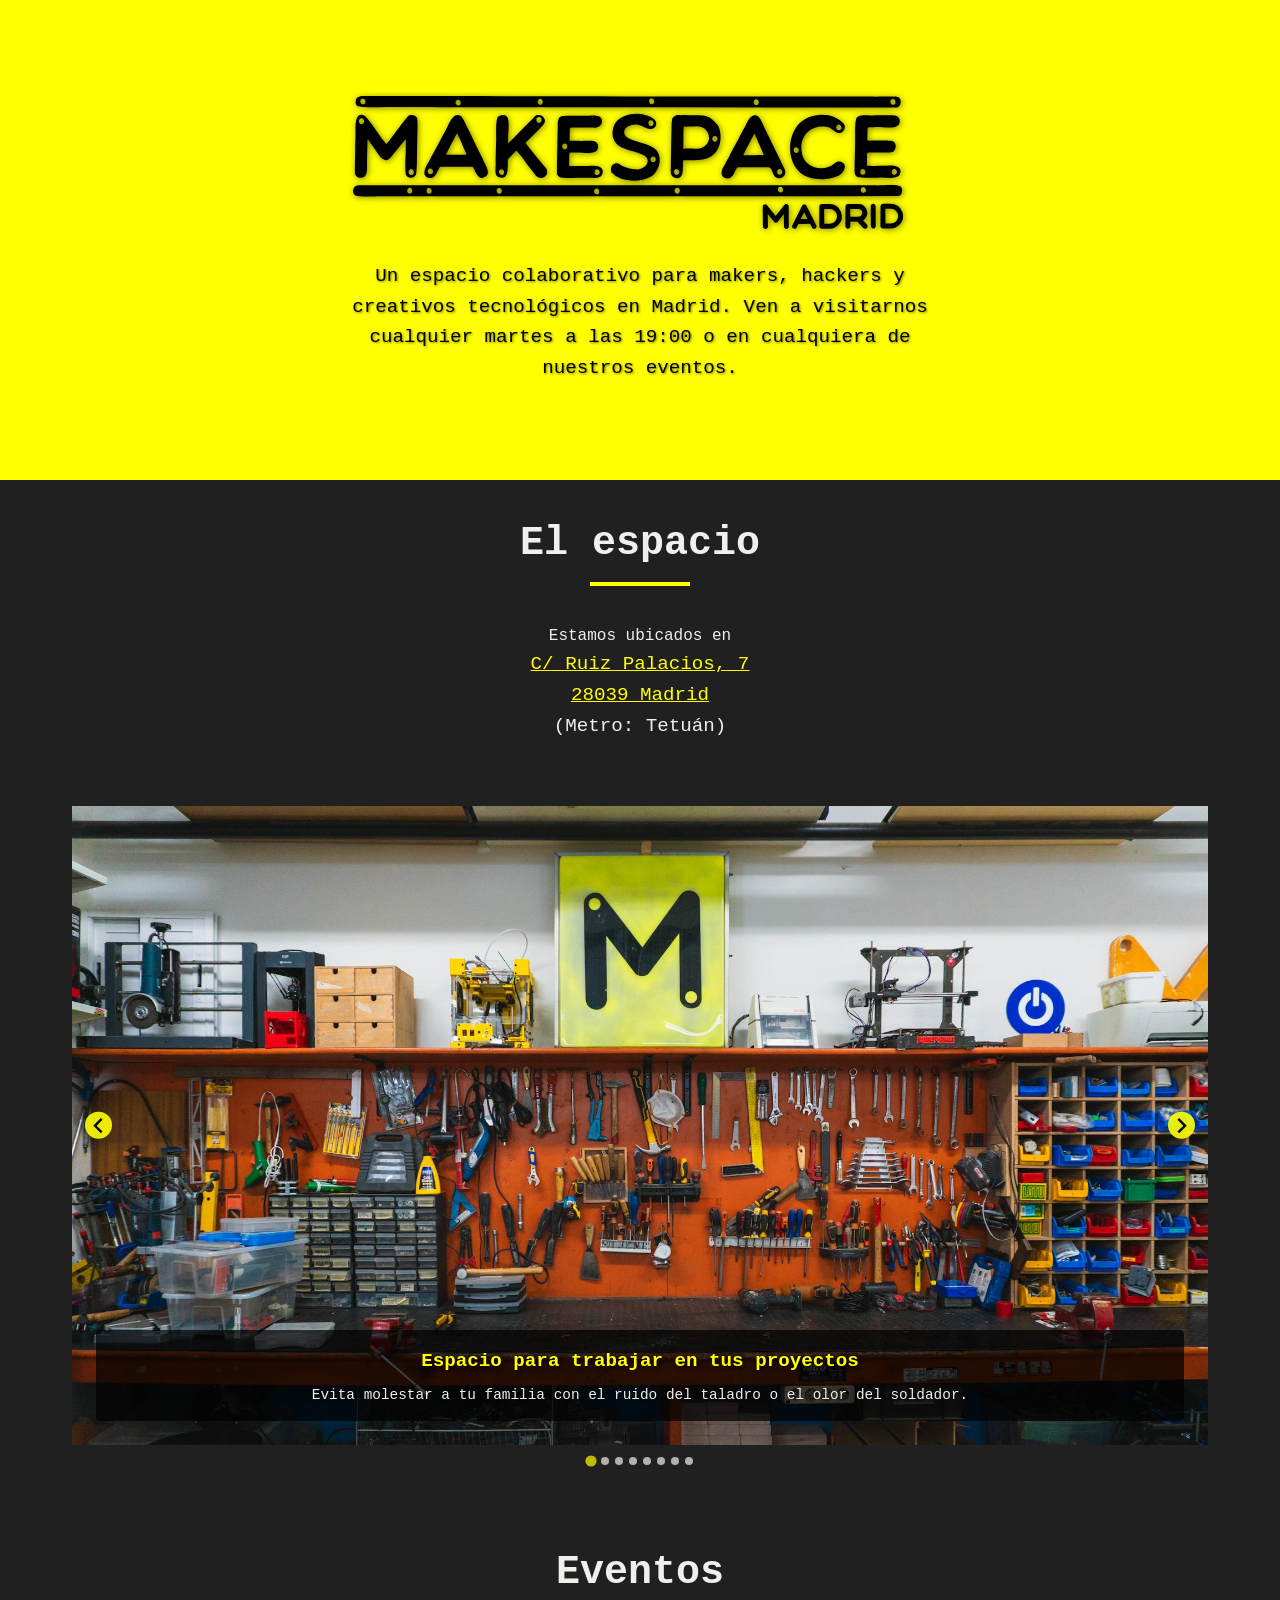
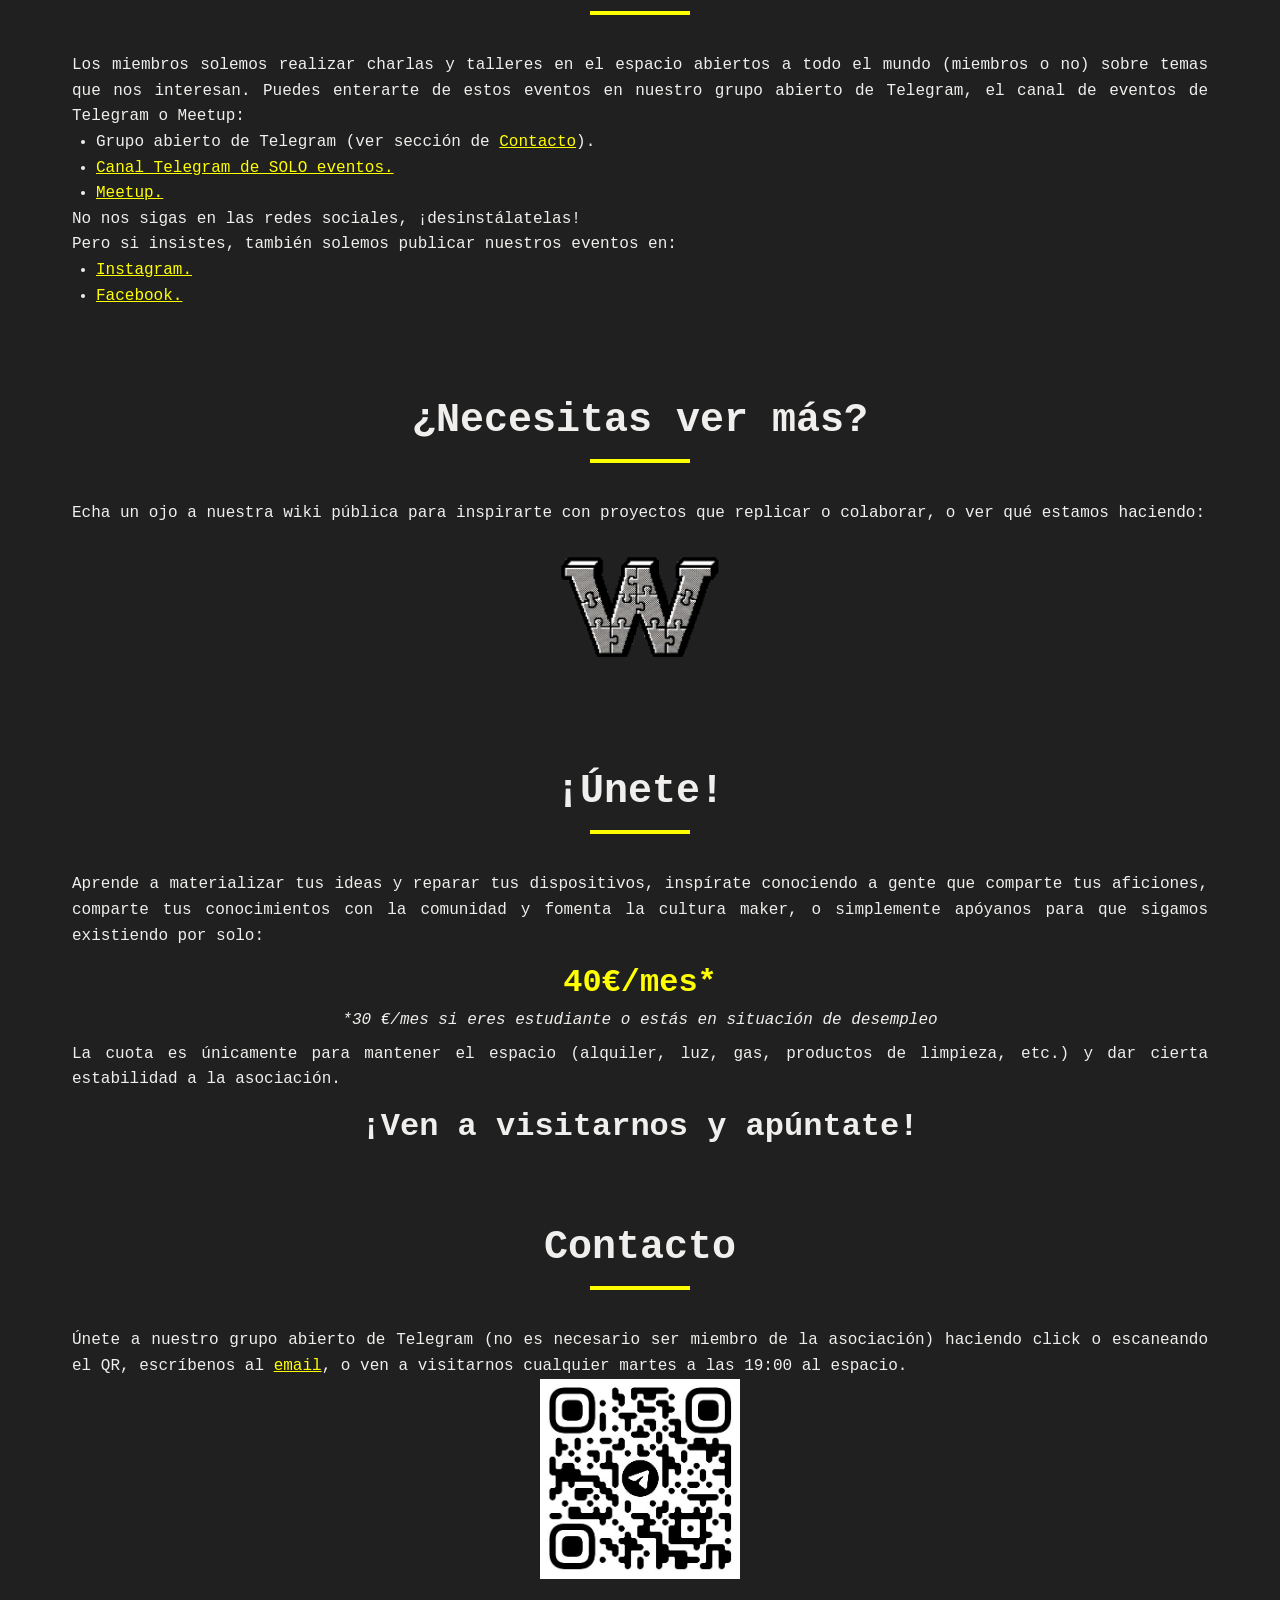
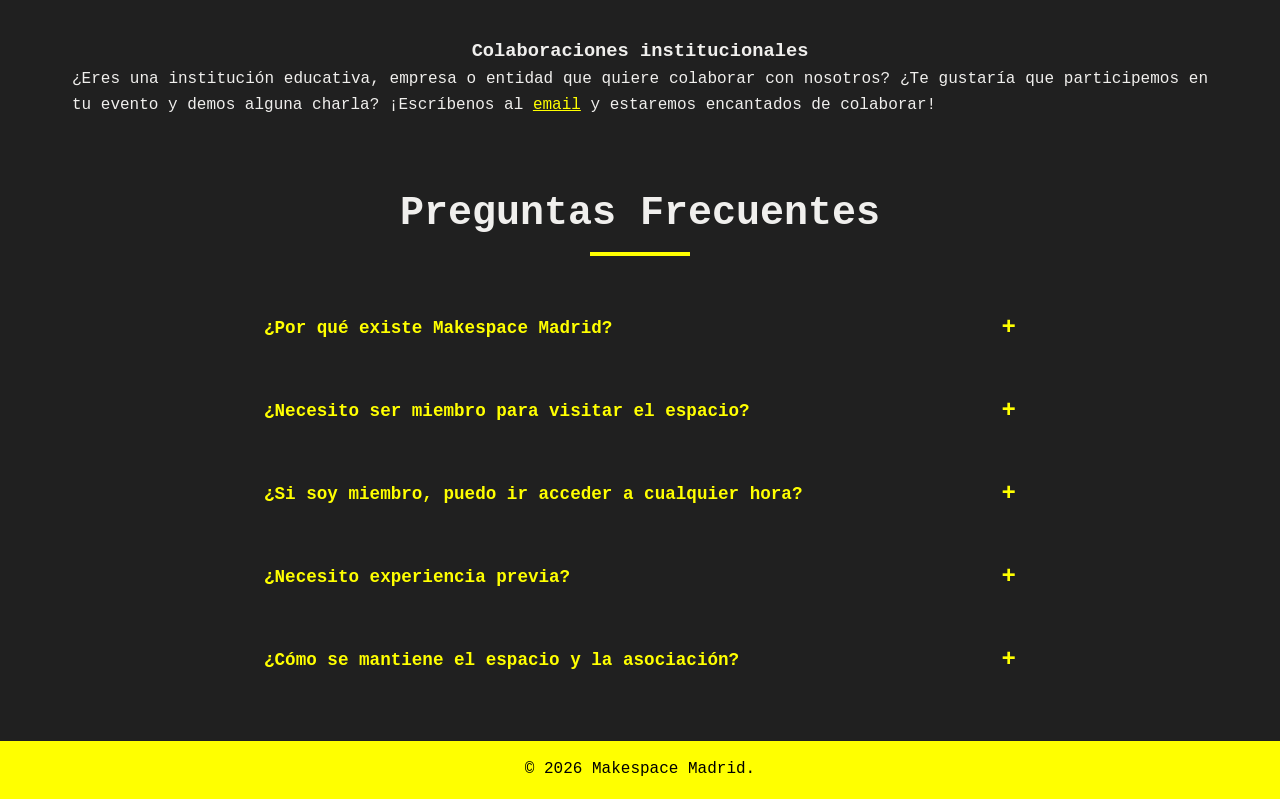
<file: index.html>
<!DOCTYPE html>
<html lang="es">

<head>
    <meta charset="UTF-8">
    <meta name="viewport" content="width=device-width, initial-scale=1.0">
    <title>Makespace Madrid</title>
    <link rel="icon" type="image/png" href="assets/images/favicon.png">
    <meta name="description"
        content="Makespace Madrid es un espacio colaborativo para makers, hackers y creativos tecnológicos en Madrid.">
    <link rel="stylesheet" href="assets/css/splide.min.css">
    <link rel="stylesheet" href="assets/css/style.css">
</head>

<body>
    <main>
        <section id="hero" class="hero">
            <div class="container">
                <div class="hero-logo">
                    <img src="assets/images/logo/makespace-bk.svg" alt="Logo Makespace Madrid">
                </div>
                <p>Un espacio colaborativo para makers, hackers y creativos tecnológicos en Madrid.
                    Ven a visitarnos cualquier martes a las 19:00 o en cualquiera de nuestros eventos.</p>
            </div>
        </section>
        <section>
            <div class="container">
                <h2>El espacio</h2>
                <p style="text-align: center;">Estamos ubicados en</p>
                <div class="directions">
                    <a href="https://maps.app.goo.gl/dmTznETGpJhmhqmk8" target="_blank">
                        C/ Ruiz Palacios, 7<br>
                        28039 Madrid </a>
                    <br>
                    (Metro: Tetuán)
                </div>
                <section class="splide" aria-label="Fotografías del Makespace Madrid">
                    <div class="splide__track">
                        <ul class="splide__list">
                            <li class="splide__slide">
                                <img src="assets/images/photos/taller1.JPG" alt="Taller 1">
                                <div class="slide-caption">
                                    <div class="slide-title">Espacio para trabajar en tus proyectos</div>
                                    <div class="slide-description">Evita molestar a tu familia con el ruido del taladro o el olor del soldador.</div>
                                </div>
                            </li>
                            <li class="splide__slide">
                                <img src="assets/images/photos/taller2.JPG" alt="Taller 2">
                                <div class="slide-caption">
                                    <div class="slide-title">Zona de taller</div>
                                    <div class="slide-description">Ahórrate tener que comprar herramientas que solo vas a usar una vez.</div>
                                </div>
                            </li>
                            <li class="splide__slide">
                                <img src="assets/images/photos/electronica1.JPG" alt="Electrónica 1">
                                <div class="slide-caption">
                                    <div class="slide-title">Banco de electrónica</div>
                                    <div class="slide-description">Soldadores, estaño, osciloscopio, multímetro, fuente de alimentación... todo lo que necesitas.</div>
                                </div>
                            </li>
                            <li class="splide__slide">
                                <img src="assets/images/photos/3d1.JPG" alt="Impresora 3D 1">
                                <div class="slide-caption">
                                    <div class="slide-title">Impresoras 3D de filamento</div>
                                    <div class="slide-description">¡Trae tu filamento e imprime!</div>
                                </div>
                            </li>
                            <!-- <li class="splide__slide">
                                <img src="assets/images/photos/3d2.JPG" alt="Impresora 3D 2">
                                <div class="slide-caption">
                                    <div class="slide-title">Dolore magna aliqua</div>
                                    <div class="slide-description">Múltiples impresoras disponibles para los miembros</div>
                                </div>
                            </li> -->
                            <li class="splide__slide">
                                <img src="assets/images/photos/3d3.JPG" alt="Impresora 3D 3">
                                <div class="slide-caption">
                                    <div class="slide-title">Impresoras 3D de resina</div>
                                    <div class="slide-description">Altísima calidad de impresión para figuras y modelos complejos.</div>
                                </div>
                            </li>
                            <!-- <li class="splide__slide">
                                <img src="assets/images/photos/3d4.JPG" alt="Impresora 3D 4">
                                <div class="slide-caption">
                                    <div class="slide-title">Veniam quis nostrud</div>
                                    <div class="slide-description">Altísima calidad de impresión para figuras y modelos complejos.</div>
                                </div>
                            </li> -->
                            <li class="splide__slide">
                                <img src="assets/images/photos/cnc1.JPG" alt="CNC 1">
                                <div class="slide-caption">
                                    <div class="slide-title">CNC</div>
                                    <div class="slide-description">Talla piezas o realiza agujeros en madera o plástico.</div>
                                </div>
                            </li>
                            <!-- <li class="splide__slide">
                                <img src="assets/images/photos/laser1.JPG" alt="Láser 1">
                                <div class="slide-caption">
                                    <div class="slide-title">Nisi ut aliquip ex</div>
                                    <div class="slide-description">Cortadora láser para corte y grabado</div>
                                </div>
                            </li> -->
                            <li class="splide__slide">
                                <img src="assets/images/photos/laser2.JPG" alt="Láser 2">
                                <div class="slide-caption">
                                    <div class="slide-title">Cortadora láser</div>
                                    <div class="slide-description">Precisión en corte de diversos materiales.</div>
                                </div>
                            </li>
                            <li class="splide__slide">
                                <img src="assets/images/photos/laser3.JPG" alt="Láser 3">
                                <div class="slide-caption">
                                    <div class="slide-title">CNC de precisión para PCB</div>
                                    <div class="slide-description">Del CAD al PCB funcional en el mismo día, sin externalizar ni esperas.</div>
                                </div>
                            </li>
                        </ul>
                    </div>
                </section>
            </div>
        </section>
        <section>
            <div class="container">
                <h2>Eventos</h2>
                <p>Los miembros solemos realizar charlas y talleres en el espacio abiertos a todo el mundo (miembros o
                    no) sobre temas que nos interesan. Puedes enterarte de estos eventos en nuestro grupo abierto de
                    Telegram, el canal de eventos de Telegram o Meetup:</p>
                <ul>
                    <li>Grupo abierto de Telegram (ver sección de <a href="#contacto">Contacto</a>).</li>
                    <li><a href="https://t.me/makespacemadrid">Canal Telegram de SOLO eventos.</a>
                    </li>
                    <li> <a href="https://www.meetup.com/es-ES/makespace-madrid/">Meetup.</a>
                    </li>

                </ul>
                <p>
                    No nos sigas en las redes sociales, ¡desinstálatelas!<br>
                    Pero si insistes, también solemos publicar nuestros eventos en:</p>
                <ul>
                    <li><a href="https://www.instagram.com/makespacemadrid/">Instagram.</a></li>
                    <li><a href="https://www.facebook.com/makespacemadrid/">Facebook.</a></li>
                </ul>
                
                <script src="https://elfsightcdn.com/platform.js" async></script>
                <div style="margin-top:1rem;" class="elfsight-app-ca731195-a273-4126-9605-2bfb48c7a3af" data-elfsight-app-lazy></div>
            </div>
        </section>
        <section>
            <div class="container">
                <h2>¿Necesitas ver más?</h2>
                <p>Echa un ojo a nuestra wiki pública para inspirarte con proyectos que replicar o colaborar, o ver qué estamos haciendo: </p>
                <div style="text-align: center;">
                    <a href="https://docmost.mksmad.org/share/xpnopz8wc7/p/wiki-make-space-madrid-1NZkyV4NMO" target="_blank">
                        <img style="max-height:100px;margin:30px" src="assets/images/wiki_icon.png" alt="Wiki Makespace Madrid">
                    </a>
                </div>
            </div>
        </section>
        <section>
            <div class="container">
                <h2>¡Únete!</h2>
                <p>Aprende a materializar tus ideas y reparar tus dispositivos, inspírate conociendo a gente que comparte tus aficiones, comparte tus conocimientos con la comunidad y fomenta la cultura maker, o simplemente apóyanos para que sigamos existiendo por solo:</p>
                <div class="price">
                    40€/mes*
                </div>
                <div class="sub-price">
                    *30 €/mes si eres estudiante o estás en situación de desempleo
                </div>
                <p>La cuota es únicamente para mantener el espacio (alquiler, luz, gas, productos de limpieza, etc.) y
                    dar cierta estabilidad a la asociación.</p>
                <div style="color: var(--text-color);" class="price">
                    ¡Ven a visitarnos y apúntate!
                </div>
            </div>
        </section>
        <section id="contacto">
            <div class="container">
                <h2>Contacto</h2>
                <p>Únete a nuestro grupo abierto de Telegram (no es necesario ser miembro de la asociación) haciendo
                    click o escaneando el QR,
                    escríbenos al <a href="" class="email-link">email</a>, o ven a visitarnos cualquier martes a las 19:00 al espacio.</p>
                <div style="text-align: center;">
                    <a href="" id="telegram-link">
                        <img alt="Telegram QR" height="200px" width="200px" src="assets/images/qr.jpg">
                    </a>
                </div>
                <h3 style="margin-top: 3rem; text-align: center;">Colaboraciones institucionales</h3>
                <p>¿Eres una institución educativa, empresa o entidad que quiere colaborar con nosotros? ¿Te gustaría que participemos en tu evento y demos alguna charla?
                    ¡Escríbenos al <a href="" class="email-link">email</a> y estaremos encantados de colaborar!</p>
            </div>
        </section>
        <section id="faq">
            <div class="container">
                <h2>Preguntas Frecuentes</h2>
                <div class="faq-container">
                <div class="faq-item">
                    <button class="faq-question" aria-expanded="false">
                        <span>¿Por qué existe Makespace Madrid?</span>
                        <span class="faq-icon">+</span>
                    </button>
                    <div class="faq-answer">
                        <p>Makespace Madrid (CIF G-86721941), fundada el 15 de abril de 2013, es una asociación sin ánimo de
                            lucro que busca empoderar a las personas para que lleven a cabo sus propios proyectos. La existencia
                            de esta asociación tiene como fines:</p>
                        <ul>
                            <li>Difundir la <a href="https://youtu.be/94_uaafCR0w" target="_blank">cultura maker</a>, entendida
                                como un conjunto de prácticas basadas en el «hágalo por sí mismo» y la experimentación en los
                                procesos de creación y fabricación digital.</li>
                            <li>Fomentar el encuentro de personas creativas e inventivas, por todos los medios posibles, para
                                favorecer las sinergias y la colaboración entre ellas.</li>
                            <li>Promover y divulgar las nuevas tecnologías, la innovación y el prototipado industrial, bases
                                para el desarrollo futuro del país, entre personas de todas las edades y condiciones.</li>
                            <li>Establecer vínculos nacionales e internacionales con entidades con objetivos afines, para
                                alentar estos mismos principios a una escala más global.</li>
                            <li>Favorecer la creación de grupos de trabajo multidisciplinares que generen soluciones novedosas
                                en base a sus experiencias individuales previas.</li>
                        </ul>
                    </div>
                </div>
                <div class="faq-container">
                    <div class="faq-item">
                        <button class="faq-question" aria-expanded="false">
                            <span>¿Necesito ser miembro para visitar el espacio?</span>
                            <span class="faq-icon">+</span>
                        </button>
                        <div class="faq-answer">
                            <p>No, puedes venir a visitarnos cualquier martes a las 19:00 sin ser miembro. También puedes asistir a nuestros eventos abiertos. Si quieres tener acceso regular al espacio y sus herramientas, entonces deberás hacerte miembro.</p>
                        </div>
                    </div>
                    
                    <div class="faq-item">
                        <button class="faq-question" aria-expanded="false">
                            <span>¿Si soy miembro, puedo ir acceder a cualquier hora?</span>
                            <span class="faq-icon">+</span>
                        </button>
                        <div class="faq-answer">
                            <p>Cada miembro, tras un periodo de prueba y el apoyo de otros miembros, obtiene una llave del
                                espacio para poder acceder a cualquier hora del día y usar las herramientas en su interior. Hasta
                                obtener la llave, el nuevo miembro puede acceder al espacio libremente siempre que otro miembro con
                                llave haya abierto el espacio.
                            </p>
                        </div>
                    </div>
                    
                    <div class="faq-item">
                        <button class="faq-question" aria-expanded="false">
                            <span>¿Necesito experiencia previa?</span>
                            <span class="faq-icon">+</span>
                        </button>
                        <div class="faq-answer">
                            <p>No es necesario tener experiencia previa. Somos una comunidad colaborativa donde las personas con más experiencia ayudan a quienes se inician a aprender. Sin embargo, si no tienes experiencia, sí que te pediremos que cuentes con la asistencia de alguien de la comunidad durante tu primer uso.</p>
                        </div>
                    </div>
                    
                    <div class="faq-item">
                        <button class="faq-question" aria-expanded="false">
                            <span>¿Cómo se mantiene el espacio y la asociación?</span>
                            <span class="faq-icon">+</span>
                        </button>
                        <div class="faq-answer">
                            <p>La asociación y el espacio están mantenidos y gestionados por sus propios miembros en su tiempo libre. Se realizan reuniones mensuales para hablar de los temas de la asociación y también cada mes se realiza el Hack the Space. En el Hack the Space, se limpia, reorganiza, arregla y mejora el espacio codo con codo a la vez que pasamos un buen rato en comunidad.</p>
                        </div>
                    </div>

                </div>
            </div>
        </section>

    </main>
    <footer>
        <p>&copy; <span id="copyright-year">2025</span> Makespace Madrid.</p>
    </footer>
    <script src="assets/js/splide.min.js"></script>
    <script src="assets/js/main.js" defer></script>
    <script src="assets/js/hidden_url.js" defer></script>

</body>

</html>
</file>
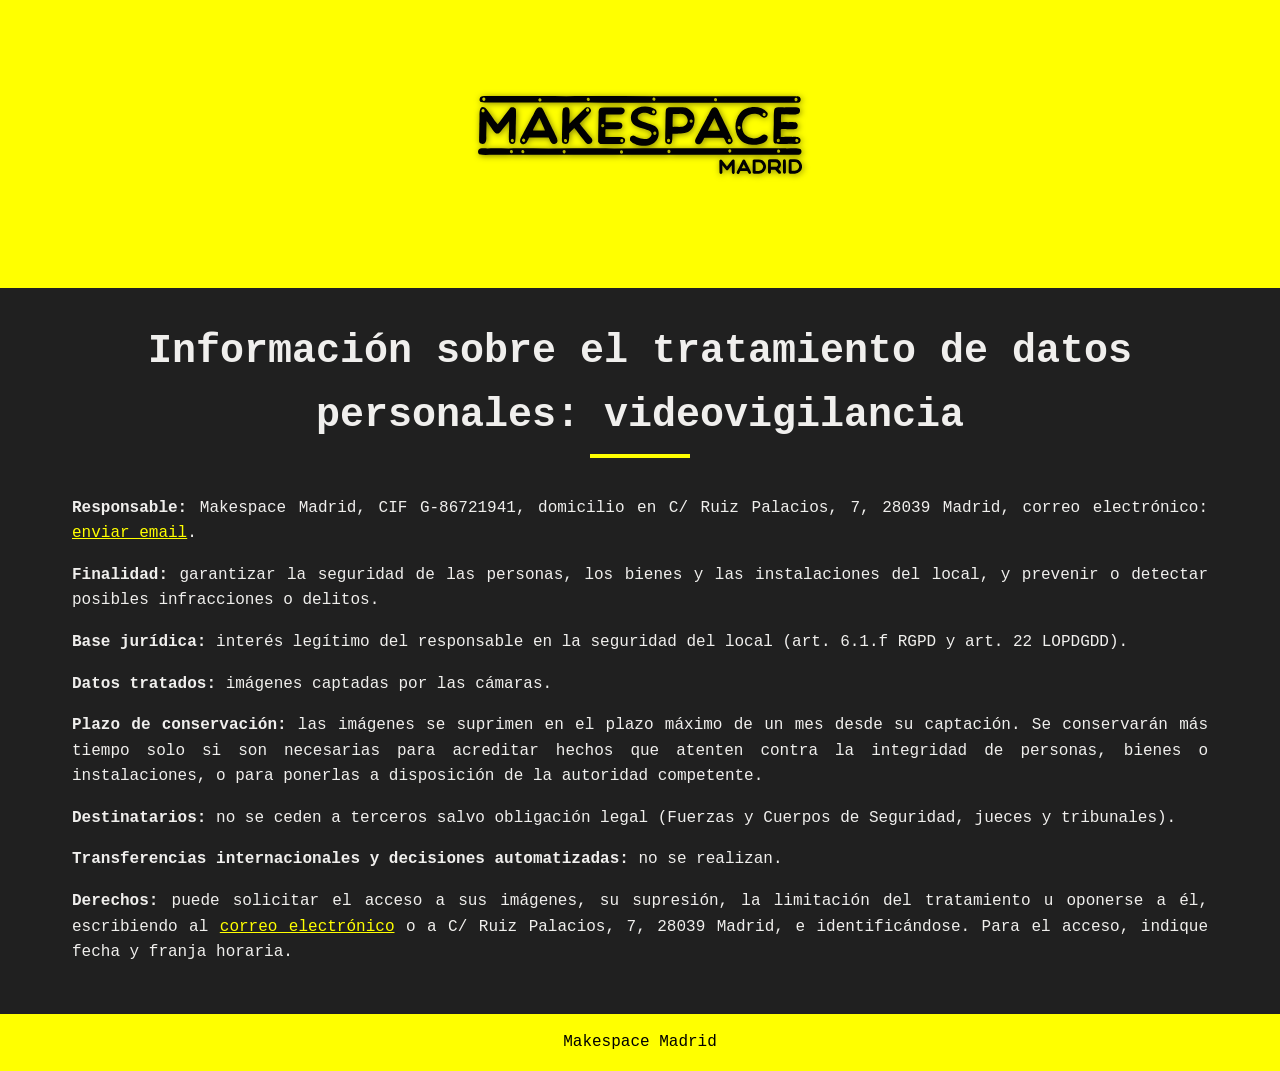
<file: rgpd.html>
<!DOCTYPE html>
<html lang="es">

<head>
    <meta charset="UTF-8">
    <meta name="viewport" content="width=device-width, initial-scale=1.0">
    <title>Videovigilancia - Makespace Madrid</title>
    <link rel="icon" type="image/png" href="assets/images/favicon.png">
    <link rel="stylesheet" href="assets/css/style.css">
</head>

<body>
    <main>
        <section class="hero">
            <div class="container">
                <div class="hero-logo">
                    <a href="/"><img src="assets/images/logo/makespace-bk.svg" alt="Logo Makespace Madrid"></a>
                </div>
            </div>
        </section>
        <section class="legal">
            <div class="container">
                <h2>Información sobre el tratamiento de datos personales: videovigilancia</h2>
                <p><strong>Responsable:</strong> Makespace Madrid, CIF G-86721941, domicilio en C/ Ruiz Palacios, 7,
                    28039 Madrid, correo electrónico: <a href="" class="email-link">enviar email</a>.</p>
                <p><strong>Finalidad:</strong> garantizar la seguridad de las personas, los bienes y las instalaciones
                    del local, y prevenir o detectar posibles infracciones o delitos.</p>
                <p><strong>Base jurídica:</strong> interés legítimo del responsable en la seguridad del local
                    (art. 6.1.f RGPD y art. 22 LOPDGDD).</p>
                <p><strong>Datos tratados:</strong> imágenes captadas por las cámaras.</p>
                <p><strong>Plazo de conservación:</strong> las imágenes se suprimen en el plazo máximo de un mes desde
                    su captación. Se conservarán más tiempo solo si son necesarias para acreditar hechos que atenten
                    contra la integridad de personas, bienes o instalaciones, o para ponerlas a disposición de la
                    autoridad competente.</p>
                <p><strong>Destinatarios:</strong> no se ceden a terceros salvo obligación legal (Fuerzas y Cuerpos de
                    Seguridad, jueces y tribunales).</p>
                <p><strong>Transferencias internacionales y decisiones automatizadas:</strong> no se realizan.</p>
                <p><strong>Derechos:</strong> puede solicitar el acceso a sus imágenes, su supresión, la limitación del
                    tratamiento u oponerse a él, escribiendo al <a href="" class="email-link">correo electrónico</a> o
                    a C/ Ruiz Palacios, 7, 28039 Madrid, e identificándose. Para el acceso, indique fecha y franja
                    horaria.</p>
            </div>
        </section>
    </main>
    <footer>
        <p>Makespace Madrid</p>
    </footer>
    <script src="assets/js/hidden_url.js" defer></script>
</body>

</html>
</file>
<file: assets/css/style.css>
:root {
    --primary-color: #ffff00;
    --secondary-color: #000000;
    --text-color: #f0efed;
    --bg-color: #202020;
    --container-max-width: 1200px;
    --border-radius: 8px;
}

* {
    margin: 0;
    padding: 0;
    box-sizing: border-box;
}

body {
    font-family: 'Courier New', monospace;
    line-height: 1.6;
    color: var(--text-color);
    background-color: var(--primary-color);
}


.container {
    max-width: var(--container-max-width);
    margin: 0 auto;
    padding: 0 2rem;
}

/* Hero Section */
.hero {
    background: var(--primary-color);
    color: var(--secondary-color);
    text-align: center;
    padding: 6rem 0 4rem;
    width: 100vw;
    margin-left: calc(50% - 50vw);
    margin-right: calc(50% - 50vw);
}

.hero-logo {
    display: flex;
    align-items: center;
    justify-content: center;
    margin-bottom: 2rem;
    font-size: 2rem;
    font-weight: bold;
}

.hero-logo img {
    width: min(100%, 550px);
    height: auto;
    margin-right: 1.5rem;
    filter: drop-shadow(1px 1px 3px rgba(0, 0, 0, 0.5));
}

.hero p {
    font-size: 1.2rem;
    max-width: 600px;
    margin: 0 auto 2rem;
    filter: drop-shadow(1px 1px 1px rgba(0, 0, 0, 0.5));

}

section {
    background-color: var(--bg-color);
    text-align: justify;
    padding-top: 2rem;
    padding-bottom: 2rem;

}

h2 {
    font-size: 2.5rem;
    text-align: center;
    margin-bottom: 3rem;
    position: relative;
}

h2::after {
    content: '';
    position: absolute;
    bottom: -10px;
    left: 50%;
    transform: translateX(-50%);
    width: 100px;
    height: 4px;
    background: var(--primary-color);
}

/* Splide Carousel Section */
.splide {
    margin: 2rem 0 0;
    border-radius: var(--border-radius);
    overflow: hidden;
}

.splide__slide {
    position: relative;
    overflow: hidden;
}

.splide__slide img {
    width: 100%;
    height: auto;
    object-fit: contain;
    display: block;
    transition: transform 0.3s ease;
}

.splide:hover .splide__slide img {
    transform: scale(1.05);
}

/* Slide caption overlay */
.slide-caption {
    position: absolute;
    bottom: 0;
    left: 0;
    right: 0;
    text-align: center;
    background: rgba(0, 0, 0, 0.7);
    padding: 1rem 2rem;
    margin: 1.5rem;
    border-radius: 4px;
}

.slide-title {
    color: var(--primary-color);
    font-size: 1.2rem;
    font-weight: bold;
    text-shadow: 2px 2px 4px rgba(0, 0, 0, 0.8);
    margin-bottom: 0.5rem;
}

.slide-description {
    color: var(--text-color);
    font-size: 0.9rem;
    font-weight: normal;
    line-height: 1.4;
}

/* Customize Splide arrows */
.splide__arrow {
    background: var(--primary-color);
    opacity: 0.9;
}

.splide__arrow:hover {
    opacity: 1;
}

.splide__arrow svg {
    fill: var(--secondary-color);
}

/* Customize Splide pagination */
.splide__pagination__page {
    background: var(--text-color);
}

.splide__pagination__page.is-active {
    background: var(--primary-color);
}

@media (max-width: 768px) {
    .slide-caption {
        padding: 0.75rem 1rem;
        margin: 1rem;
    }
    
    .slide-title {
        font-size: 1rem;
    }
    
    .slide-description {
        font-size: 0.8rem;
    }
}

/* Footer */
footer {
    color: var(--secondary-color);
    padding: 1rem 0 1rem;
    text-align: center;
}

.footer-content {
    display: grid;
    grid-template-columns: repeat(3, 1fr);
    gap: 2rem;
    margin-bottom: 2rem;
}

.footer-section h4 {
    margin-bottom: 1rem;
}

.footer-section a {
    color: var(--primary-color);
    text-decoration: none;
}

.footer-section a:hover {
    opacity: 0.8;
}

.footer-bottom {
    border-top: 1px solid var(--primary-color);
    padding-top: 1rem;
    font-size: 0.9rem;
}

@media (max-width: 768px) {
    .hero-logo {
        font-size: 1.5rem;
        flex-direction: column;
        gap: 1rem;
    }

    .hero-logo img {
        height: 60px;
        margin-right: 0;
    }

    .container {
        padding: 0 1rem;
    }
}

ul,
ol {
    padding-left: 1.5rem;
}

.directions {
    text-align: center;
    font-size: 1.2rem;
}

.price {
    text-align: center;
    font-weight: bold;
    font-size: 2rem;
    margin-top: 0.5rem;
    color: var(--primary-color);
}

.sub-price {
    text-align: center;
    font-style: italic;
    margin-bottom: 0.5rem;
}

a {
    color: var(--primary-color);
}

/* Legal pages (e.g. rgpd.html) */
.legal p {
    margin-bottom: 1rem;
}

/* FAQ Section */
.faq-container {
    max-width: 800px;
    margin: 0 auto;
}

.faq-item {
    margin-bottom: 1rem;
    border-radius: var(--border-radius);
    overflow: hidden;
    transition: all 0.3s ease;
}

.faq-question {
    width: 100%;
    background-color: transparent;
    border: none;
    padding: 1.25rem 1.5rem;
    text-align: left;
    font-family: 'Courier New', monospace;
    font-size: 1.1rem;
    font-weight: bold;
    color: var(--primary-color);
    cursor: pointer;
    display: flex;
    justify-content: space-between;
    align-items: center;
    transition: background-color 0.3s ease;
}

.faq-question:hover {
    background-color: rgba(255, 255, 255, 0.05);
}

.faq-icon {
    font-size: 1.5rem;
    font-weight: bold;
    color: var(--primary-color);
    transition: transform 0.3s ease;
    flex-shrink: 0;
    margin-left: 1rem;
}

.faq-answer {
    max-height: 0;
    overflow: hidden;
    transition: max-height 0.4s ease;
    background-color: transparent;
}

.faq-answer p {
    padding: 1.5rem;
    margin: 0;
    color: var(--text-color);
    line-height: 1.6;
    text-align: left;
}

@media (max-width: 768px) {
    .faq-question {
        padding: 1rem;
        font-size: 1rem;
    }
    
    .faq-icon {
        font-size: 1.25rem;
    }
    
    .faq-answer p {
        padding: 1rem;
        font-size: 0.95rem;
    }
}
</file>
